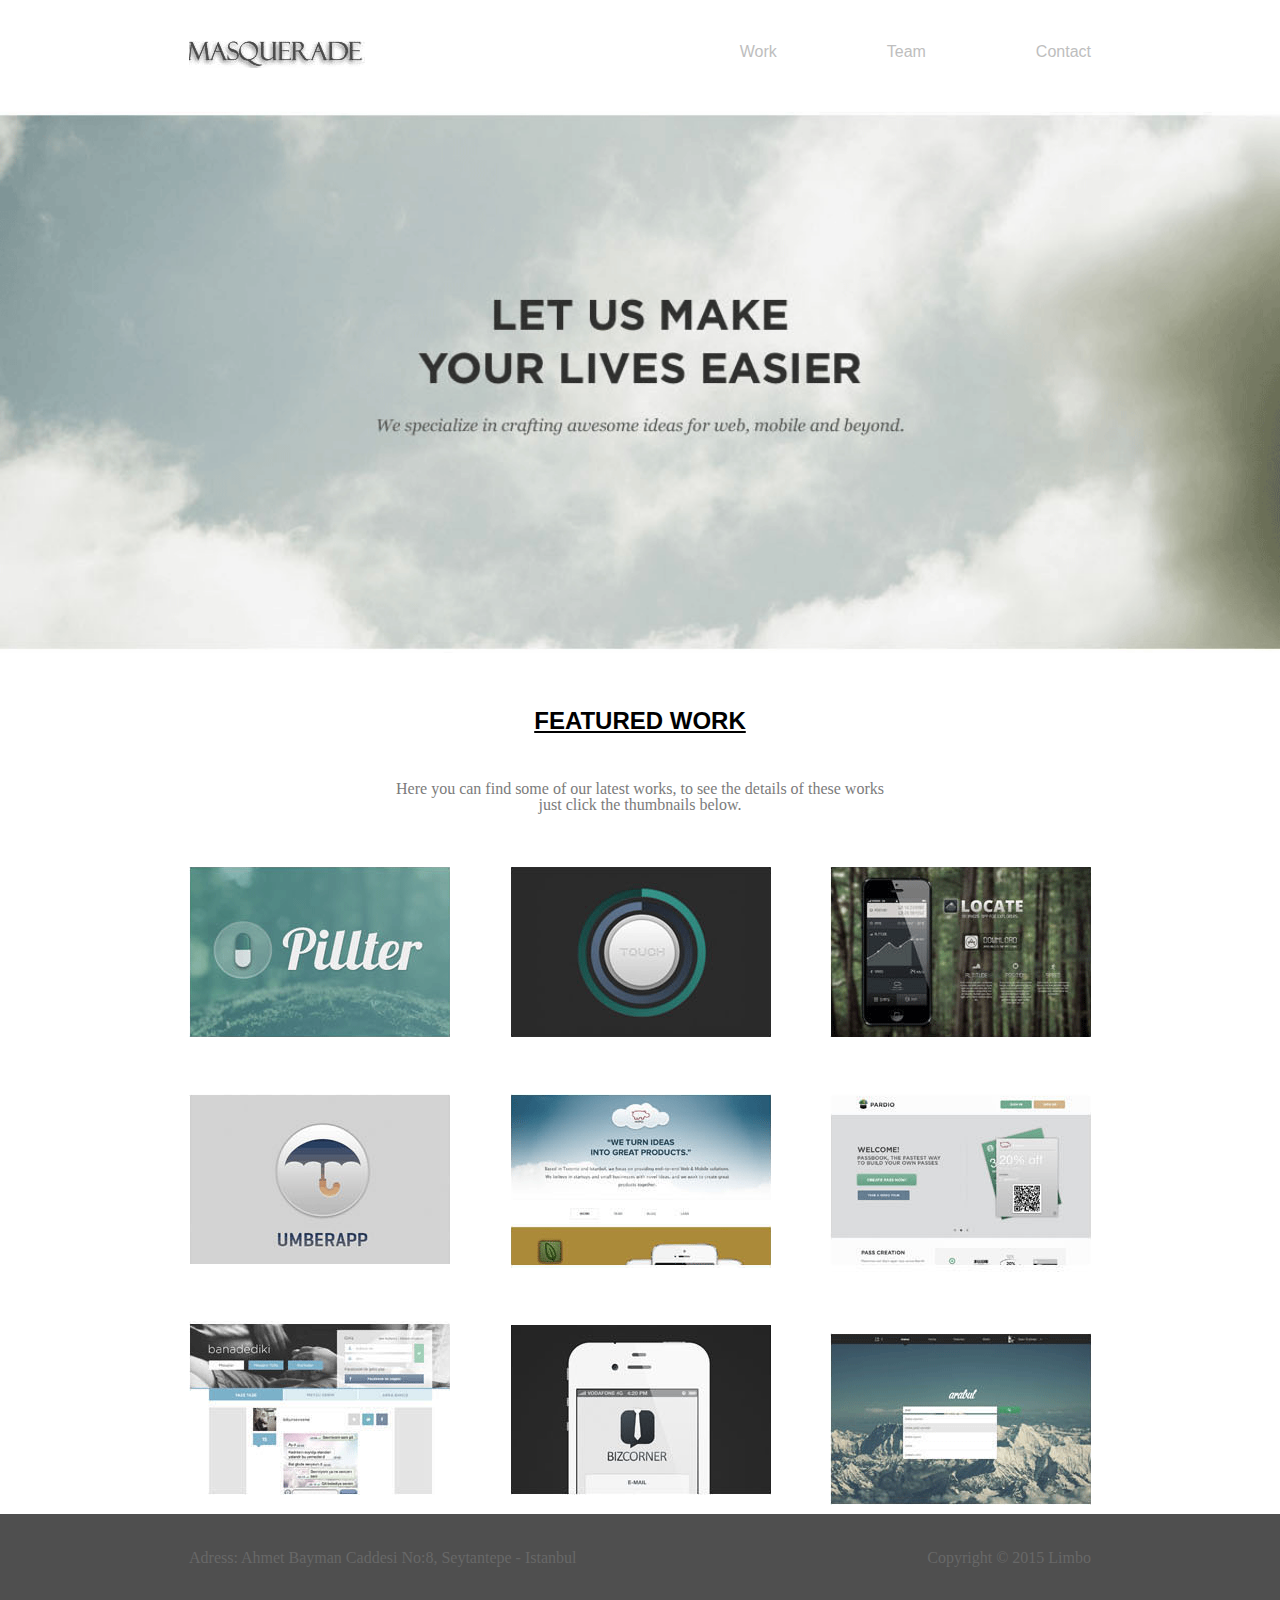
<file: index.html>
<!doctype html>
<html>
<head>
<meta charset="utf-8">
<title>Untitled Document</title>
<link rel="stylesheet" href="assets/css/reset.css">
<link rel="stylesheet" href="assets/css/style.css">
</head>
<body>
<div class="container">
    <header class="clearfix">
        <div class="logo">
        	<img src="assets/img/logo.gif">
        </div>
        <nav>
            <ul>
                <li><a href="index.html">Work</a></li>
                <li><a href="team.html">Team</a></li>
                <li><a href="contact.html">Contact</a></li>
            </ul>
        </nav>    
    </header>
</div>

<div class="slider">
	<img src="assets/img/1.gif">
</div>
	<section class="clearfix">
    <div class="container">
    	<div class="feature">
    		<h1>FEATURED WORK</h1>
        	<p>Here you can find some of our latest works, to see the details of these works <br>just click the thumbnails below.</p>
        </div>
        <div class="feature1">
        	<img src="assets/img/2.gif">
            <img src="assets/img/5.gif">
            <img src="assets/img/8.gif">
        </div>
        <div class="feature2">
        	<img src="assets/img/3.gif">
            <img src="assets/img/6.gif">
            <img src="assets/img/9.gif">
        </div>
        <div class="feature3">
        	<img src="assets/img/4.gif">
            <img src="assets/img/7.gif">
            <img src="assets/img/10.gif">
        </div>
    </section>
    </div>
    <footer>
    	<div class="container">
    		<p>Adress: Ahmet Bayman Caddesi No:8, Seytantepe - Istanbul <span>Copyright &copy; 2015 Limbo</p></span></div>
    </footer>
    
</body>
</html>
</file>
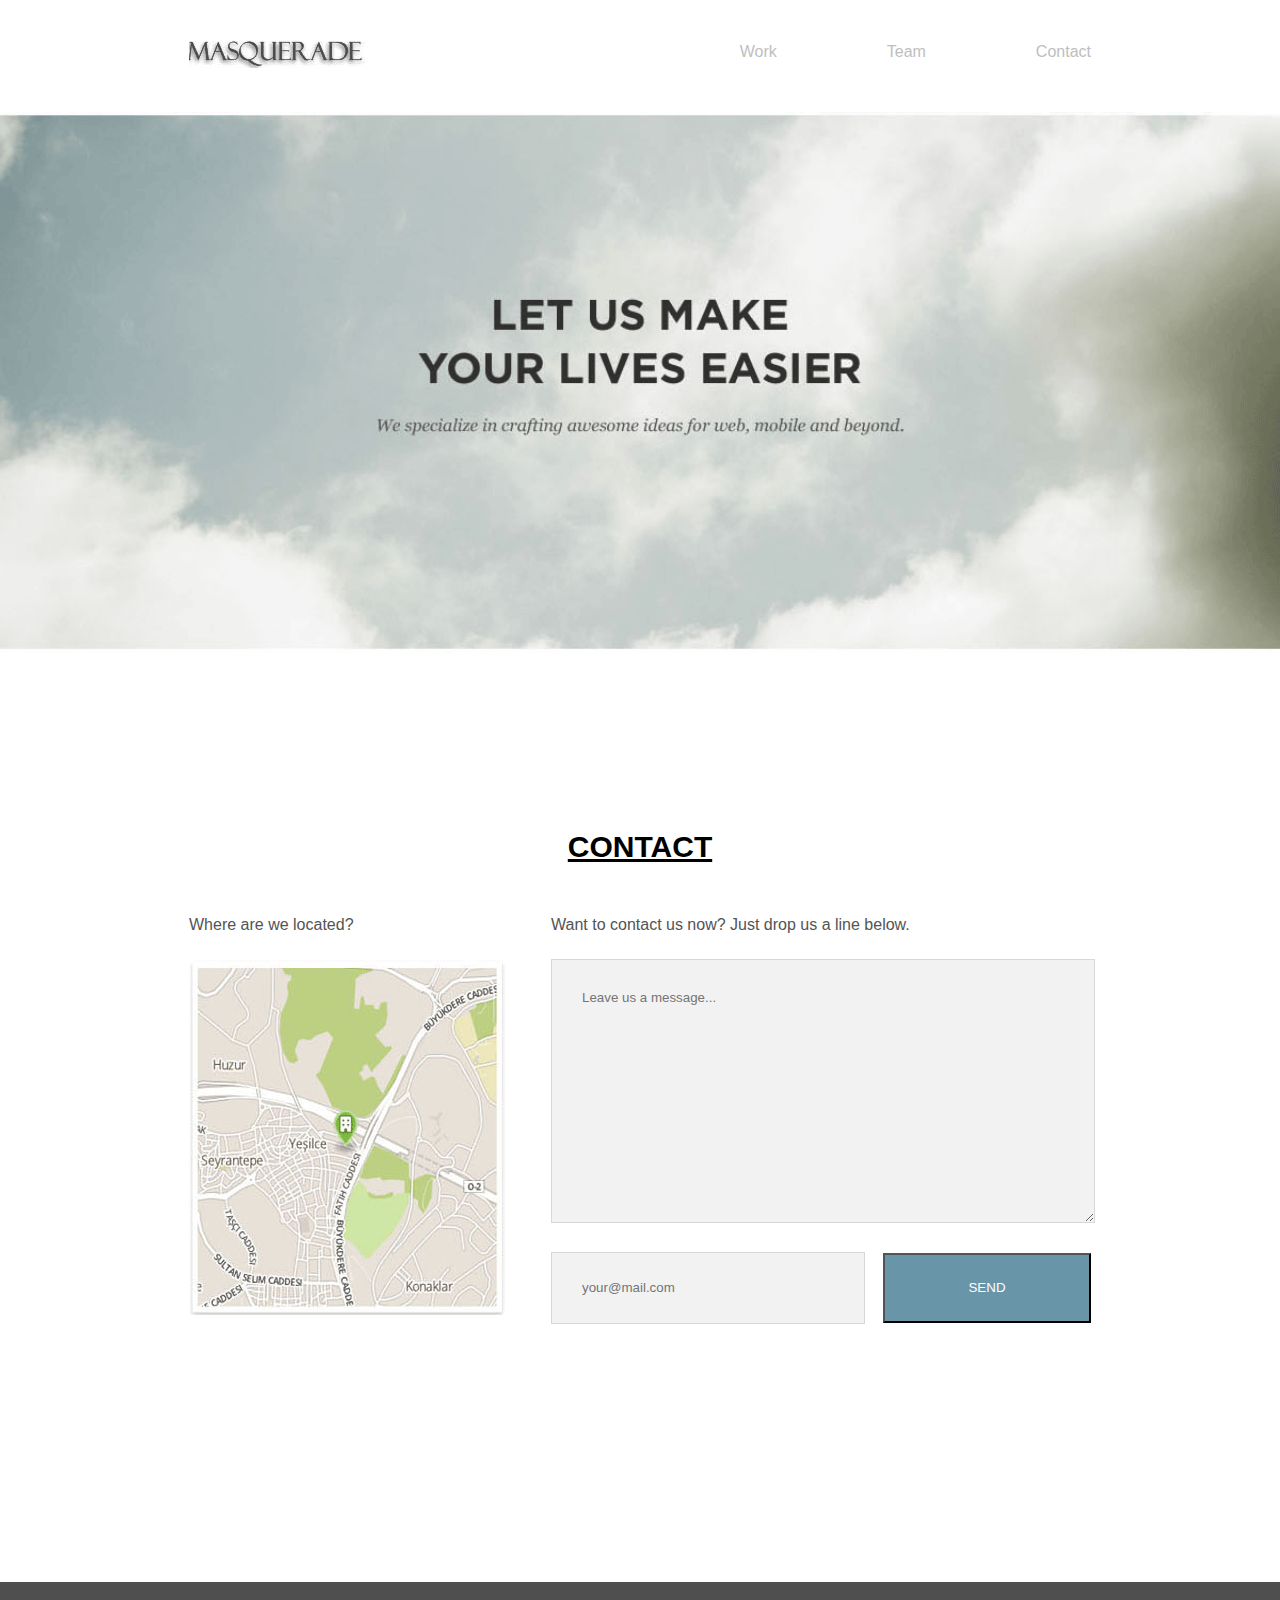
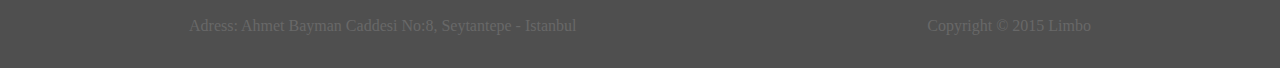
<file: contact.html>
<!doctype html>
<html>
<head>
<meta charset="utf-8">
<title>Untitled Document</title>
<link rel="stylesheet" href="assets/css/reset.css">
<link rel="stylesheet" href="assets/css/style.css">
</head>
<body>
<div class="container">
    <header class="clearfix">
        <div class="logo">
        	<img src="assets/img/logo.gif">
        </div>
        <nav>
            <ul>
                <li><a href="index.html">Work</a></li>
                <li><a href="team.html">Team</a></li>
                <li><a href="contact.html">Contact</a></li>
            </ul>
        </nav>    
    </header>
</div>

<div class="slider">
	<img src="assets/img/1.gif">
</div>
	<section class="clearfix">
    	<div class="container">
        	<div class="contact">
            	<h1>CONTACT</h1>
            </div>
            <div class="contact1">
            	<p>Where are we located?</p>
                <img src="assets/img/Untitled-2.gif">
            </div>
            <div class="contact2">
            	<p>Want to contact us now? Just drop us a line below.</p>
                <textarea placeholder="Leave us a message..."></textarea>
                <input type="text" placeholder="your@mail.com">
                <button>SEND</button>
            </div>
    </section>
    </div>
    <footer>
    	<div class="container">
    		<p>Adress: Ahmet Bayman Caddesi No:8, Seytantepe - Istanbul <span>Copyright &copy; 2015 Limbo</p></span></div>
    </footer>
</body>
</html>
</file>
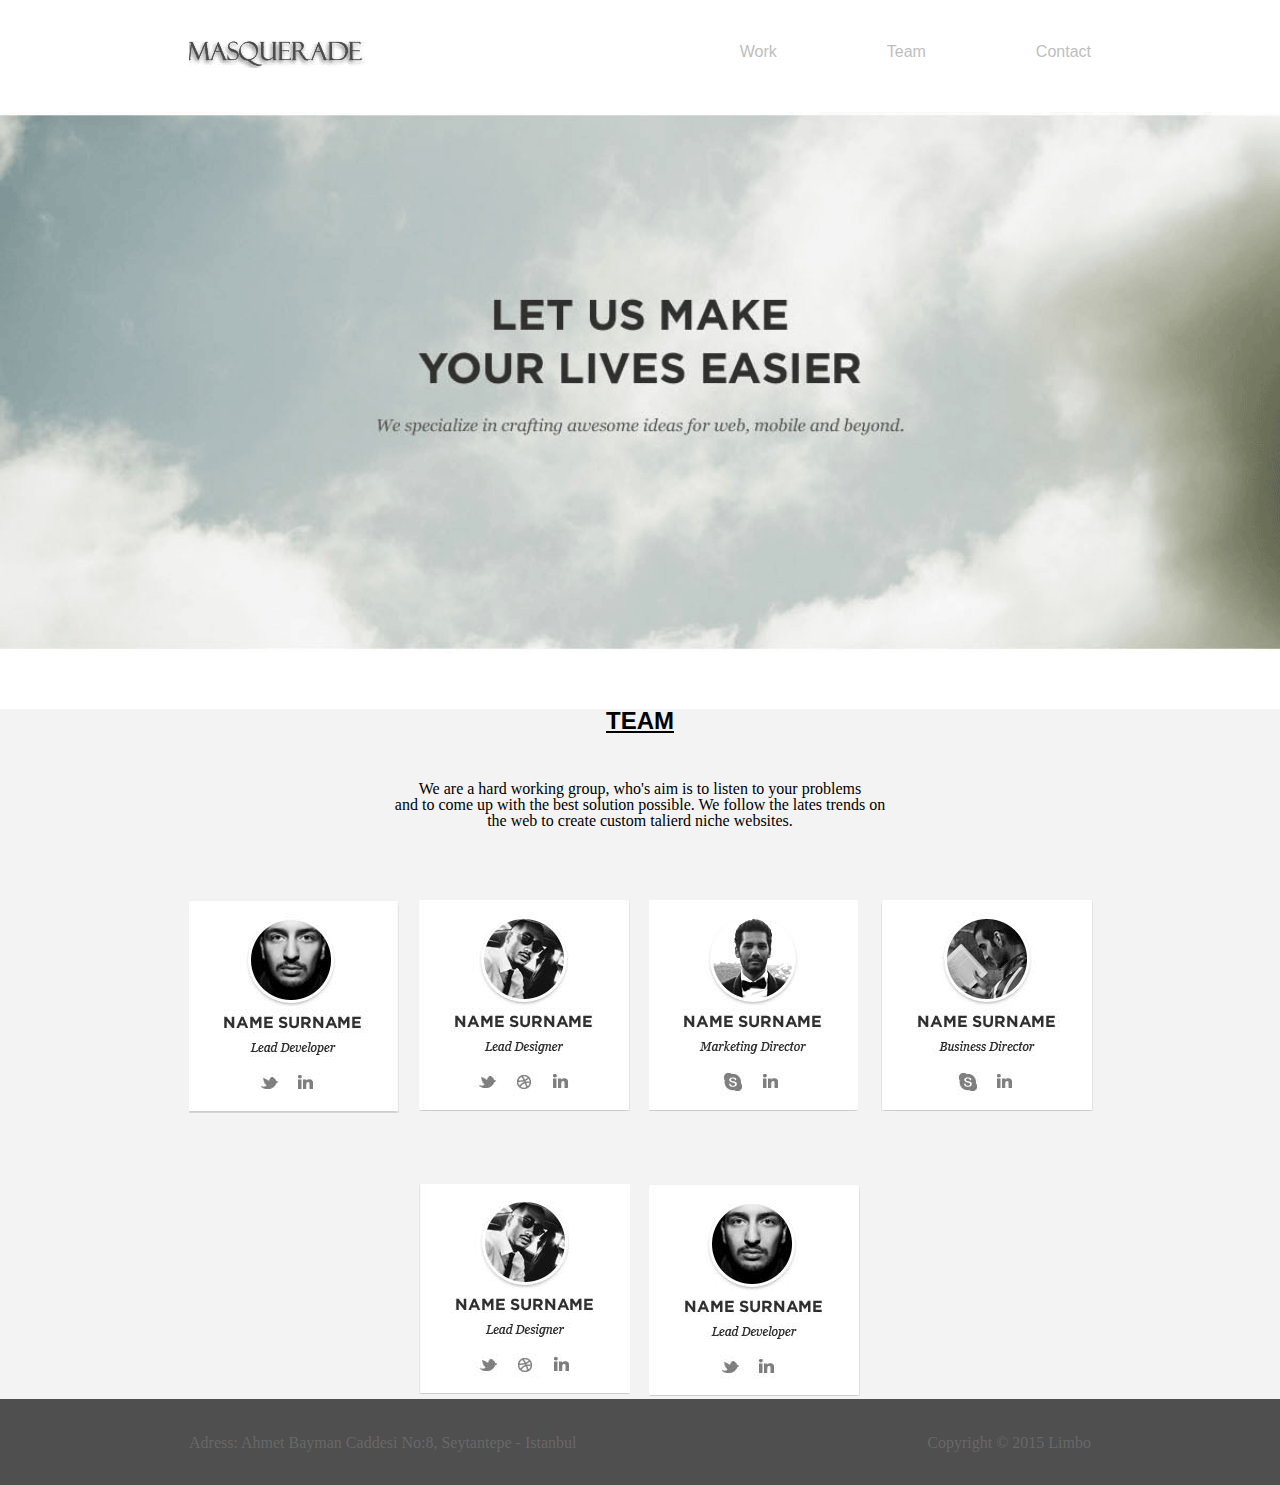
<file: team.html>
<!doctype html>
<html>
<head>
<meta charset="utf-8">
<title>Untitled Document</title>
<link rel="stylesheet" href="assets/css/reset.css">
<link rel="stylesheet" href="assets/css/style.css">
</head>
<body>
<div class="container">
    <header class="clearfix">
        <div class="logo">
        	<img src="assets/img/logo.gif">
        </div>
        <nav>
            <ul>
                <li><a href="index.html">Work</a></li>
                <li><a href="team.html">Team</a></li>
                <li><a href="contact.html">Contact</a></li>
            </ul>
        </nav>    
    </header>
</div>

<div class="slider">
	<img src="assets/img/1.gif">
</div>
<section class="bg clearfix">
	<div class="container">	
    	<div class="team">
        	<h1>TEAM</h1>
            <p>We are a hard working group, who's aim is to listen to your problems <br>and to come up with the best solution possible. We follow the lates trends on <br>the web to create custom talierd niche websites. </p>
        </div>
            <div class="team1">
            	<img src="assets/img/111.gif">
            </div>
            <div class="team2">
            	<img src="assets/img/22.gif">
                <img src="assets/img/33.gif">
            </div>
            <div class="team3">
            	<img src="assets/img/88.gif">
                <img src="assets/img/55.gif">
            </div>
            <div class="team4">
            	<img src="assets/img/100.gif">
            </div>
	</div>
</section>

    <footer>
    	<div class="container">
    		<p>Adress: Ahmet Bayman Caddesi No:8, Seytantepe - Istanbul <span>Copyright &copy; 2015 Limbo</p></span></div>
    </footer>
    
</body>
</html>
</file>
<file: assets/css/style.css>
.container{
	width:902px;
	margin:0 auto;	
}
header{
	background-color:white;
}
.logo{
	float:left;
	margin-top:40px;
	margin-bottom:40px;
}
nav{
	float:right;
	margin-top:44px;
}
nav ul li{
	display:inline;
}
nav ul li a{
	color:grey;
	font-family:Arial, Helvetica, sans-serif;
	text-decoration:none;
	margin-left:106px;
	color:#bebebe;
}
nav ul li a:hover{
	text-decoration: underline;
}
.slider img{
	width:100%
}
.feature h1{
	text-align:center;
	text-decoration:underline;
	font-weight:bold;
	font-family:Arial, Helvetica, sans-serif;
	font-size:24px;
	margin-top:53px;
	margin-bottom:48px;
}
.feature p{
	text-align:center;
	margin-top:45px;
	color:#7b7b7b;	
}
.feature1{
	float:left;
	margin-right:61px;
	width:261px;
}
.feature2{
	float:left;
	width:261px;	
}
.feature3{
	float:right;
	width:261px;
}
.feature1 img{
	margin-top:54px;
}
.feature2 img{
	margin-top:54px;
}
.feature3 img{
	margin-top:54px;
}
footer{
	background-color:#4f4f4f;
	padding-top:36px;
	padding-bottom:34px;
}
footer p{
	color:#686868;
}
footer p span{
	float:right;
}

/* ---------------------------- TEAM PAGE START ------------------------- */

.team h1{
	text-align:center;
	text-decoration:underline;
	font-weight:bold;
	font-family:Arial, Helvetica, sans-serif;
	font-size:24px;
	margin-top:53px;
	margin-bottom:48px;
}
.team p{
	text-align:center;
	margin-top:45px;	
}
.team1{
	float:left;
	margin-right:20px;
	width:210px;
}
.team2{
	float:left;
	width:210px;
	margin-right:20px;	
}
.team3{
	float:left;
	width:210px;
	margin-right:20px;
}
.team4{
	float:right;
	width:210px;
}
.team1 img{
	margin-top:70px;
}
.team2 img{
	margin-top:70px;
}
.team3 img{
	margin-top:70px;
}
.team4 img{
	margin-top:70px;
}
.bg{
	background-color:#f3f3f3;
}

/* ----------------------------Contact Page Start---------------------------- */
.contact h1{
	margin-top:176px;
	text-decoration:underline;
	font-family:Arial, Helvetica, sans-serif;
	font-size:30px;
	text-align:center;
	margin-bottom:55px;
	font-weight:bold;
}
.contact1{
	background-color:#ffffff;
	float:left;
	width:320px;	
}
.contact2{
	background-color:#ffffff;
	float:right;
	width:540px;
}
.contact1 p{
	margin-bottom:26px;
	color:#545454;
	font-family:Arial, Helvetica, sans-serif;
	
}
.contact2 p{
	margin-bottom:26px;
	color:#545454;
	font-family:Arial, Helvetica, sans-serif;
}
.contact2 textarea{
	width:510px;
	height:230px;
	margin-bottom:26px;
	background-color:#f2f2f2;
	border:solid #d8d8d8 1px;
	padding-top:30px;
	padding-left:30px;
	font-family:Arial, Helvetica, sans-serif;	
}
.contact2 input{
	width:280px;
	height:68px;
	margin-bottom:258px;
	background-color:#f2f2f2;
	border:solid #d8d8d8 1px;
	margin-right:14px;
	padding-left:30px;
	font-family:Arial, Helvetica, sans-serif;

	
}
.contact2 button{
	width:208px;
	height:70px;
	margin-bottom:26px;
	color:#ffffff;
	background-color:#6895a8;
}
</file>
